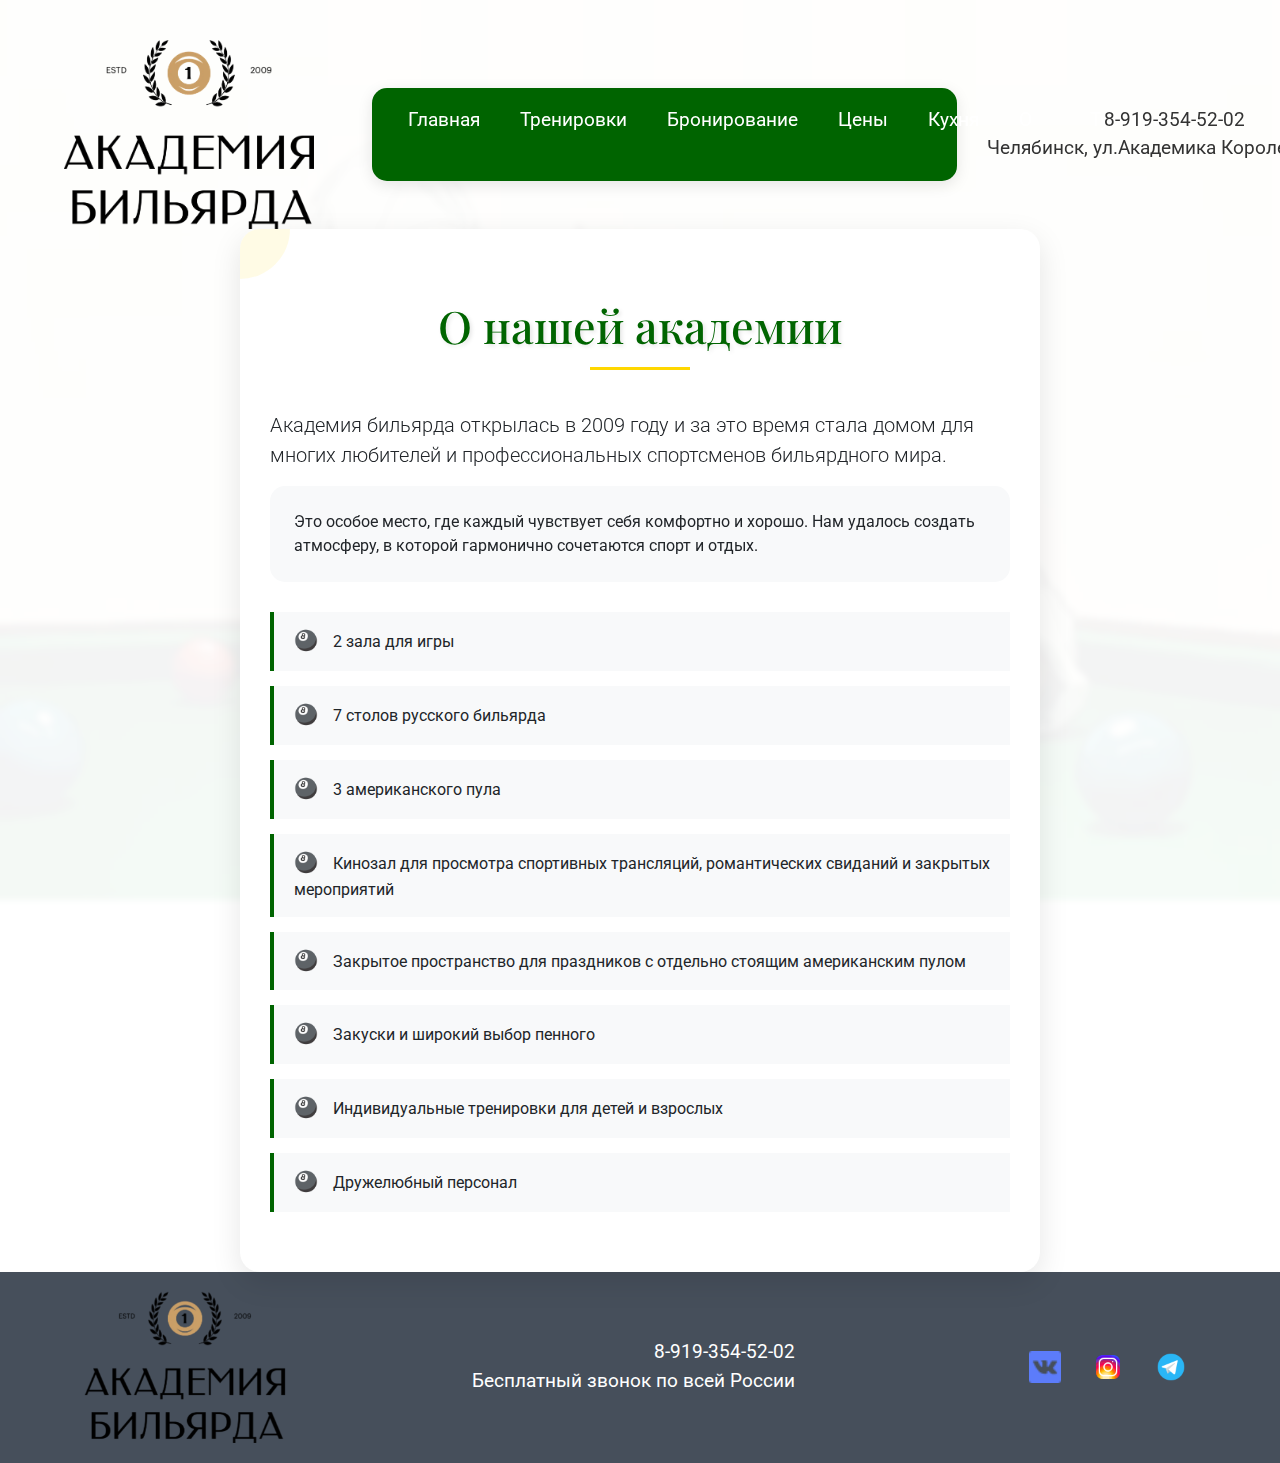
<file: about-us.html>
<!DOCTYPE html>
<html lang="ru">
<head>
    <meta charset="UTF-8">
    <meta name="viewport" content="width=device-width, initial-scale=1.0">
    <link rel="stylesheet" href="https://stackpath.bootstrapcdn.com/bootstrap/4.5.2/css/bootstrap.min.css">
    <link href="https://fonts.googleapis.com/css2?family=Playfair+Display:wght@700&family=Roboto:wght@300;400;500&display=swap" rel="stylesheet">
    <title>О нас - Академия Бильярда</title>
    <style>
        :root {
            --main-color: #006400; /* Темно-зеленый цвет */
            --accent-color: #FFD700;
        }

        body {
            font-family: 'Roboto', sans-serif;
            background: linear-gradient(rgba(255,255,255,0.95), rgba(255,255,255,0.95)), 
                        url('backfon.avif');
            background-size: cover;
            background-position: center;
            background-attachment: fixed;
        }

        .content-wrapper {
            background: transparent;
            min-height: 100vh;
            backdrop-filter: blur(3px);
        }

        .logo {
            width: 20vw;
            max-width: 250px;
            height: auto;
            transition: transform 0.3s;
        }

        .logo:hover {
            transform: rotate(-5deg);
        }

        .custom-padding {
            padding-top: 40px;
            padding-left: 5%;
        }

        .contact-info {
            color: #333;
            font-size: 1.2rem;
            text-align: right;
            white-space: nowrap;
            padding-right: 20px;
        }

        .main-nav {
            background: var(--main-color); /* Темно-зеленый цвет */
            box-shadow: 0 4px 15px rgba(0,0,0,0.1);
            margin: 20px 0;
            border-radius: 15px;
        }

        .nav-link {
            font-size: 1.2rem;
            color: white!important;
            position: relative;
            padding: 10px 20px!important;
            transition: all 0.3s;
        }

        .nav-link::after {
            content: '';
            position: absolute;
            bottom: 0;
            left: 50%;
            width: 0;
            height: 2px;
            background: var(--accent-color);
            transition: all 0.3s;
        }

        .nav-link:hover::after {
            width: 80%;
            left: 10%;
        }

        .section-title {
            font-family: 'Playfair Display', serif;
            text-align: center;
            font-size: 2.8rem;
            margin: 40px 0;
            color: var(--main-color); /* Темно-зеленый цвет */
            text-shadow: 2px 2px 4px rgba(0,0,0,0.1);
            position: relative;
        }

        .section-title::after {
            content: '';
            display: block;
            width: 100px;
            height: 3px;
            background: var(--accent-color);
            margin: 15px auto;
        }

        .about-content {
            max-width: 800px;
            margin: 0 auto;
            padding: 30px;
            background: white;
            border-radius: 20px;
            box-shadow: 0 10px 30px rgba(0,0,0,0.1);
            position: relative;
            overflow: hidden;
        }

        .about-content::before {
            content: '';
            position: absolute;
            top: -50px;
            left: -50px;
            width: 100px;
            height: 100px;
            background: var(--accent-color);
            border-radius: 50%;
            opacity: 0.1;
        }

        .feature-list {
            list-style: none;
            padding: 0;
            margin: 30px 0;
        }

        .feature-list li {
            padding: 15px 20px;
            margin: 15px 0;
            background: #f8f9fa;
            border-left: 4px solid var(--main-color); /* Темно-зеленый цвет */
            position: relative;
            transition: all 0.3s;
            cursor: pointer;
        }

        .feature-list li:hover {
            transform: translateX(10px);
            box-shadow: 5px 5px 15px rgba(0,0,0,0.1);
        }

        .feature-list li::before {
            content: '🎱';
            margin-right: 15px;
            font-size: 1.2em;
        }

        footer {
            background-color: rgba(50, 60, 73, 0.9);
            padding: 20px 0;
            color: white;
        }

        .social-icons {
            display: flex;
            justify-content: flex-end;
            gap: 15px;
        }

        .social-icons img {
            width: 32px;
            height: 32px;
            transition: transform 0.3s;
        }

        .social-icons img:hover {
            transform: scale(1.2);
        }

        .navbar-toggler-icon {
            background-image: url("data:image/svg+xml;charset=utf8,%3Csvg viewBox='0 0 30 30' xmlns='http://www.w3.org/2000/svg'%3E%3Cpath stroke='rgba(255, 255, 255, 1)' stroke-width='2' stroke-linecap='round' stroke-miterlimit='10' d='M4 7h22M4 15h22M4 23h22'/%3E%3C/svg%3E");
        }

        .navbar-toggler {
            border-color: white;
        }

        @media (max-width: 768px) {
            .section-title {
                font-size: 2rem;
            }
            
            .about-content {
                margin: 0 15px;
                padding: 20px;
            }
            
            .nav-link {
                font-size: 1rem;
                padding: 8px 15px!important;
            }
        }
    </style>
</head>
<body>
<div class="content-wrapper">
    <header>
        <div class="container-fluid custom-padding">
            <div class="row align-items-center">
                <div class="col-md-3">
                    <a href="index.html">
                        <img src="logo.png" class="logo" alt="Логотип">
                    </a>
                </div>
                <div class="col-md-6">
                    <nav class="navbar navbar-expand-lg main-nav">
                        <button class="navbar-toggler" type="button" data-toggle="collapse" data-target="#navbarNavDropdown" aria-controls="navbarNavDropdown" aria-expanded="false" aria-label="Toggle navigation">
                            <span class="navbar-toggler-icon"></span>
                        </button>
                        <div class="collapse navbar-collapse" id="navbarNavDropdown">
                            <ul class="navbar-nav mx-auto">
                                <li class="nav-item">
                                    <a class="nav-link text-white" href="index.html">Главная</a>
                                </li>
                                <li class="nav-item">
                                    <a class="nav-link text-white" href="index.html#trainings">Тренировки</a>
                                </li>
                                <li class="nav-item">
                                    <a class="nav-link text-white" href="index.html#booking">Бронирование</a>
                                </li>
                                <li class="nav-item">
                                    <a class="nav-link text-white" href="index.html#prices">Цены</a>
                                </li>
                                <li class="nav-item">
                                    <a class="nav-link text-white" href="index.html#kitchen">Кухня</a>
                                </li>
                                <li class="nav-item">
                                    <a class="nav-link text-white active" href="about-us.html">О нас</a>
                                </li>
                                <li class="nav-item">
                                    <a class="nav-link text-white" href="tournaments.html">Турниры</a>
                                </li>
                            </ul>
                        </div>
                    </nav>
                </div>
                <div class="col-md-3">
                    <div class="contact-info">
                        8-919-354-52-02<br>Челябинск, ул.Академика Королева 3
                    </div>
                </div>
            </div>
        </div>
    </header>

    <section class="about-content">
        <h1 class="section-title">О нашей академии</h1>
        
        <p class="lead">Академия бильярда открылась в 2009 году и за это время стала домом для многих любителей и профессиональных спортсменов бильярдного мира.</p>
        
        <div class="highlight-box p-4 mb-4" style="background: #f8f9fa; border-radius: 15px;">
            <p class="mb-0">Это особое место, где каждый чувствует себя комфортно и хорошо. Нам удалось создать атмосферу, в которой гармонично сочетаются спорт и отдых.</p>
        </div>

        <ul class="feature-list">
            <li>2 зала для игры</li>
            <li>7 столов русского бильярда</li>
            <li>3 американского пула</li>
            <li>Кинозал для просмотра спортивных трансляций, романтических свиданий и закрытых мероприятий</li>
            <li>Закрытое пространство для праздников с отдельно стоящим американским пулом</li>
            <li>Закуски и широкий выбор пенного</li>
            <li>Индивидуальные тренировки для детей и взрослых</li>
            <li>Дружелюбный персонал</li>
        </ul>
    </section>
</div>

<footer>
    <div class="container">
        <div class="row align-items-center">
            <div class="col-md-4 d-flex justify-content-start align-items-center">
                <a href="index.html">
                    <img src="logo.png" class="logo" alt="Логотип" style="max-width: 200px;">
                </a>
            </div>
            <div class="col-md-4 text-center">
                <div class="contact-info" style="color: white;">
                    8-919-354-52-02<br>Бесплатный звонок по всей России
                </div>
            </div>
            <div class="col-md-4">
                <div class="social-icons">
                    <a href="https://vk.com/academy174" target="_blank" rel="noopener noreferrer" class="mx-2">
                        <img src="icons8-vk-com-24.png" alt="VK">
                    </a>
                    <a href="https://instagram.com" target="_blank" rel="noopener noreferrer" class="mx-2">
                        <img src="icons8-instagram-48.png" alt="Instagram">
                    </a>
                    <a href="t.me/academiya_billiarda74" target="_blank" rel="noopener noreferrer" class="mx-2">
                        <img src="icons8-телеграм-48.png" alt="Telegram">
                    </a>
                </div>
            </div>
        </div>
    </div>
</footer>

<script src="https://code.jquery.com/jquery-3.5.1.slim.min.js"></script>
<script src="https://cdn.jsdelivr.net/npm/@popperjs/core@2.11.6/dist/umd/popper.min.js"></script>
<script src="https://stackpath.bootstrapcdn.com/bootstrap/4.5.2/js/bootstrap.min.js"></script>
</body>
</html>
</file>
